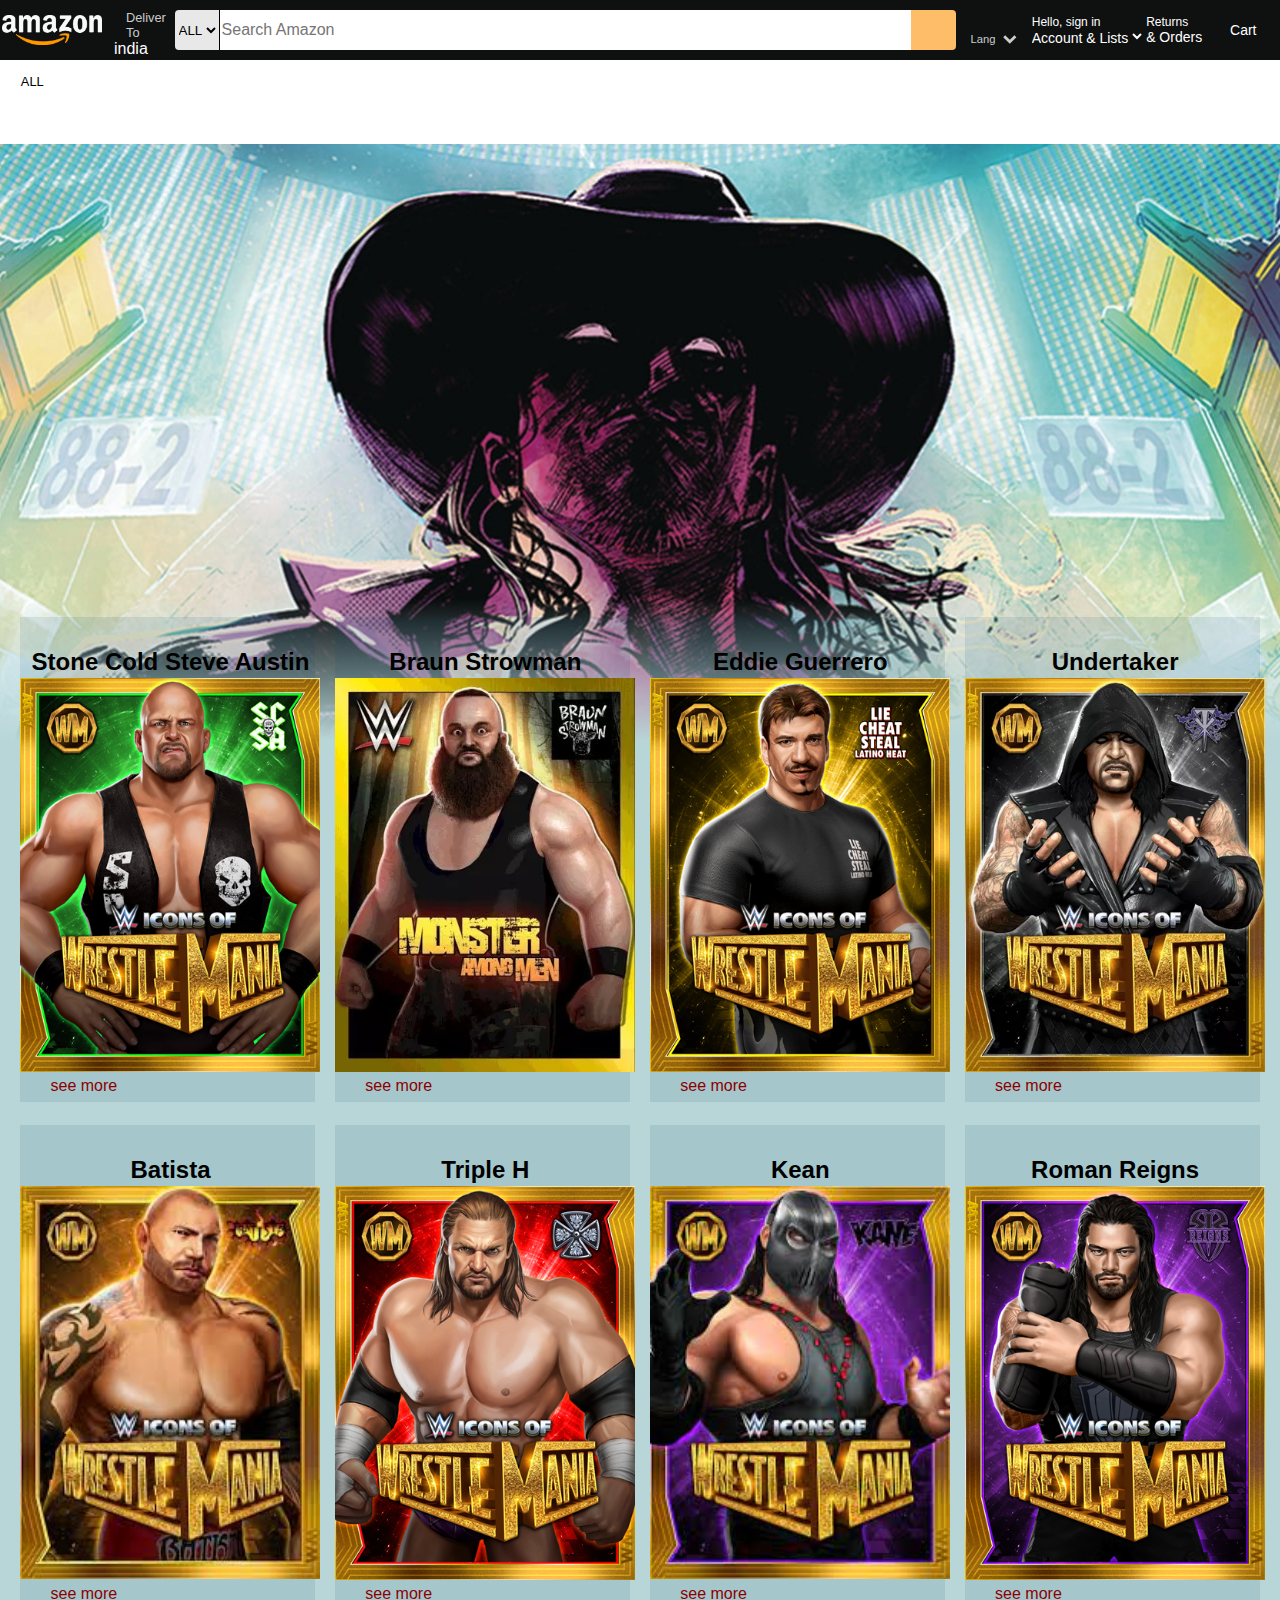
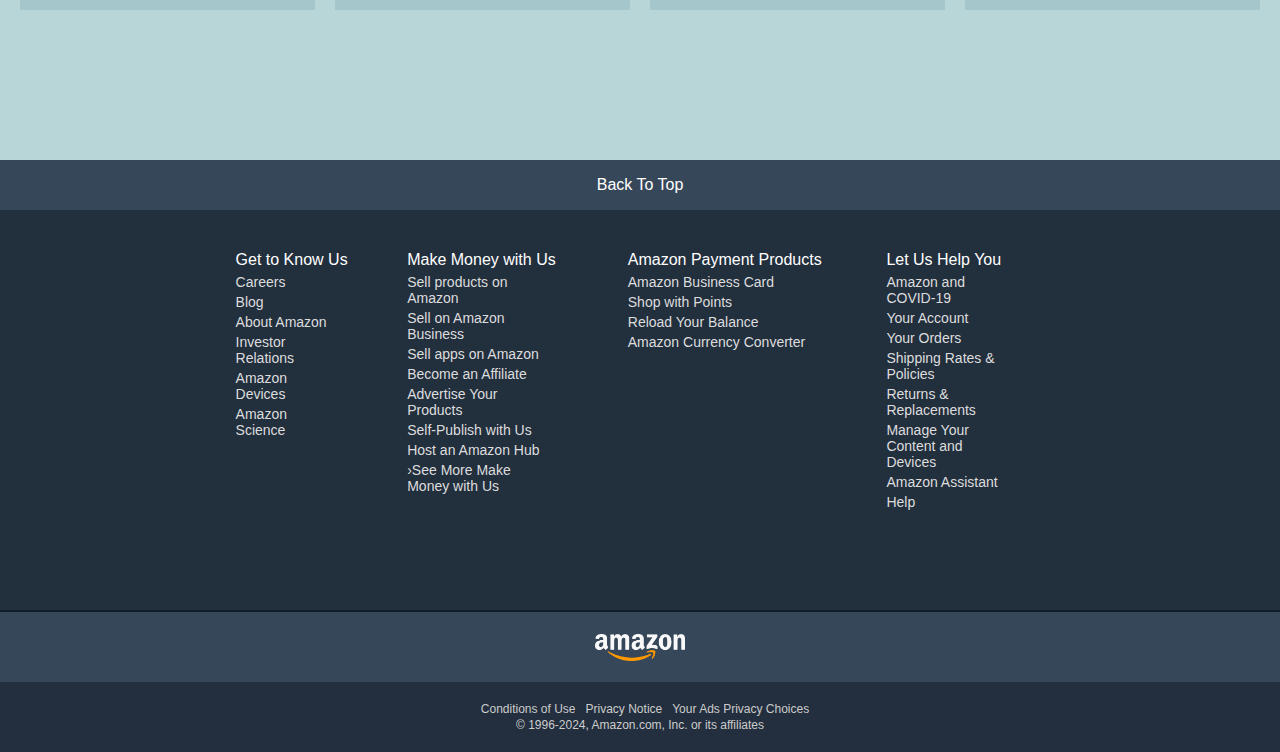
<file: index.html>
<!DOCTYPE html>
<html lang="en">
<head>
    <meta charset="UTF-8">
    <meta name="viewport" content="width=device-width, initial-scale=1.0">
    <link rel="stylesheet" href="Amazon_Clone/amazon.css">
    <link rel="stylesheet" href="https://cdnjs.cloudflare.com/ajax/libs/font-awesome/6.5.1/css/all.min.css" integrity="sha512-DTOQO9RWCH3ppGqcWaEA1BIZOC6xxalwEsw9c2QQeAIftl+Vegovlnee1c9QX4TctnWMn13TZye+giMm8e2LwA==" crossorigin="anonymous" referrerpolicy="no-referrer" />
    <title>amazon.com</title>
</head>
<body>
    <header>
        <div class="navbar">
         <div class="nav-logo border">
            <div class="logo"></div>
         </div>

         <div class="nav-add border">
            <p class="add1">Deliver To</p>
            <div class="add-icon">
                <i class="fa-solid fa-location-dot icon loca"></i>
                <p class="add2">india</p>
            </div>
         </div>

         <div class="nav-searchbox">
            <select class="s1">
                <option>ALL</option>
            </select>
            <input placeholder="Search Amazon" class="s2">
            <button class="search-icon"><div class="search-icon"><i class="fa-solid fa-magnifying-glass"></i></div></button>
         </div>

         <div class="nav-lang border">
            <p class="l1"><i class="fa-solid fa-language"></i></p>          
             <select class="l2"><option>Lang</option></select>
         </div>

         <div class="nav-sing border">
            <p class="a1">Hello, sign in</p>
            <select class="a2">
                <option>Account & Lists</option>
            </select>
         </div>

         <div class="nav-Return border">
            <a href="#" class="r1">
                <p class="r2">Returns</p>
                <p class="r3">& Orders</p>
            </a>
         </div>

         <div class="nav-cart border">
            <i class="fa-solid fa-cart-plus"></i>
            <a href="#" target="_blank" class="r3">Cart</a>
         </div>
        </div>

        <div class="nav-panal ">
            <div class="manu border">
                <i class="fa-solid fa-bars"></i>
                <p>ALL</p>
            </div>
             
            <div class="manu-add">
                <a href="#" class="a00 border">Today's Deals</a>
                <a href="#" class="a11 border">Registry</a>
                <a href="#" class="a22 border">Customer Service</a>
                <a href="#" class="a33 border">Gift Cards</a>
                <a href="#" class="a44 border">Sell</a>
            </div>

        </div>
    </header>

    <div class="hero-sestion">
        <div class="hero-msg">
            <p></a></p>
        </div>
    </div>

    <div class="shoping-section">
        <div class="box">
            <div class="box-content">
                <h2>Stone Cold Steve Austin</h2>
                <div class="img-box" style="background-image: url(Amazon_Clone/box1.png);"></div>
                <p>see more</p>
            </div>
        </div>
        <div class="box">
            <div class="box-content">
                <h2>Braun Strowman</h2>
                <div class="img-box" style="background-image: url(Amazon_Clone/box9.webp);"></div>
                <p>see more</p>
            </div>
        </div>
        <div class="box">
            <div class="box-content">
                <h2>Eddie Guerrero</h2>
                <div class="img-box" style="background-image: url(Amazon_Clone/box7.png);"></div>
                <p>see more</p>
            </div>
        </div>
        <div class="box">
            <div class="box-content">
                <h2>Undertaker</h2>
                <div class="img-box" style="background-image: url(Amazon_Clone/box6.webp);"></div>
                <p>see more</p>
            </div>
        </div>
    </div>
    <div class="shoping-section">
        <div class="box">
            <div class="box-content">
                <h2>Batista</h2>
                <div class="img-box" style="background-image: url(Amazon_Clone/box2.jpeg);"></div>
                <p>see more</p>
            </div>
        </div>
        <div class="box">
            <div class="box-content">
                <h2>Triple H</h2>
                <div class="img-box" style="background-image: url(Amazon_Clone/box3.png);"></div>
                <p>see more</p>
            </div>
        </div>
        <div class="box">
            <div class="box-content">
                <h2>Kean</h2>
                <div class="img-box" style="background-image: url(Amazon_Clone/box4.jpeg);"></div>
                <p>see more</p>
            </div>
        </div>
        <div class="box">
            <div class="box-content">
                <h2>Roman Reigns</h2>
                <div class="img-box" style="background-image: url(Amazon_Clone/box5.png);"></div>
                <p>see more</p>
            </div>
        </div>
    </div>
    <footer>
        <div class="foot-palne1">
            <p>Back To Top</p>
        </div>
        
        <div class="foot-palne2">
            <div class="foot-1 foot-0">
                <header>Get to Know Us</header>
                <ul class="foot">
                    <li>Careers</li>
                    <li>Blog</li>
                    <li>About Amazon</li>
                    <li>Investor Relations</li>
                    <li>Amazon Devices</li>
                    <li>Amazon Science</li>
                </ul>
            </div>
            
            <div class="foot-2 foot-0">
                <header>Make Money with Us</header>
                <ul class="foot">
                    <li>Sell products on Amazon</li>
                    <li>Sell on Amazon Business</li>
                    <li>Sell apps on Amazon</li>
                    <li>Become an Affiliate</li>
                    <li>Advertise Your Products</li>
                    <li>Self-Publish with Us</li>
                    <li>Host an Amazon Hub</li>
                    <li>›See More Make Money with Us</li>
                </ul>
            </div>
            
            <div class="foot-3 foot-0">
                <header>Amazon Payment Products</header>
                <ul class="foot">
                    <li>Amazon Business Card</li>
                    <li>Shop with Points</li>
                    <li>Reload Your Balance</li>
                    <li>Amazon Currency Converter</li>
                </ul>
            </div>            
     
            <div class="foot-4 foot-0">
                <header>Let Us Help You</header>
                <ul class="foot">
                    <li>Amazon and COVID-19</li>
                    <li>Your Account</li>
                    <li>Your Orders</li>
                    <li>Shipping Rates & Policies</li>
                    <li>Returns & Replacements</li>
                    <li>Manage Your Content and Devices</li>
                    <li>Amazon Assistant</li>
                    <li>Help</li>
                </ul>
            </div> 
        </div>
        <div class="foot-p3">
            <div class="logo-content">
                <div class="lodo45"></div>
            </div>
        </div>

        <div class="copyrights">
            <div class="foot-copyrights">
                <p>Conditions of Use</p>
                <p>Privacy Notice</p>
                <p>Your Ads Privacy Choices</p>
            </div>
            <p>© 1996-2024, Amazon.com, Inc. or its affiliates</p>
        </div>
    </footer>
</body>
</html>
</file>
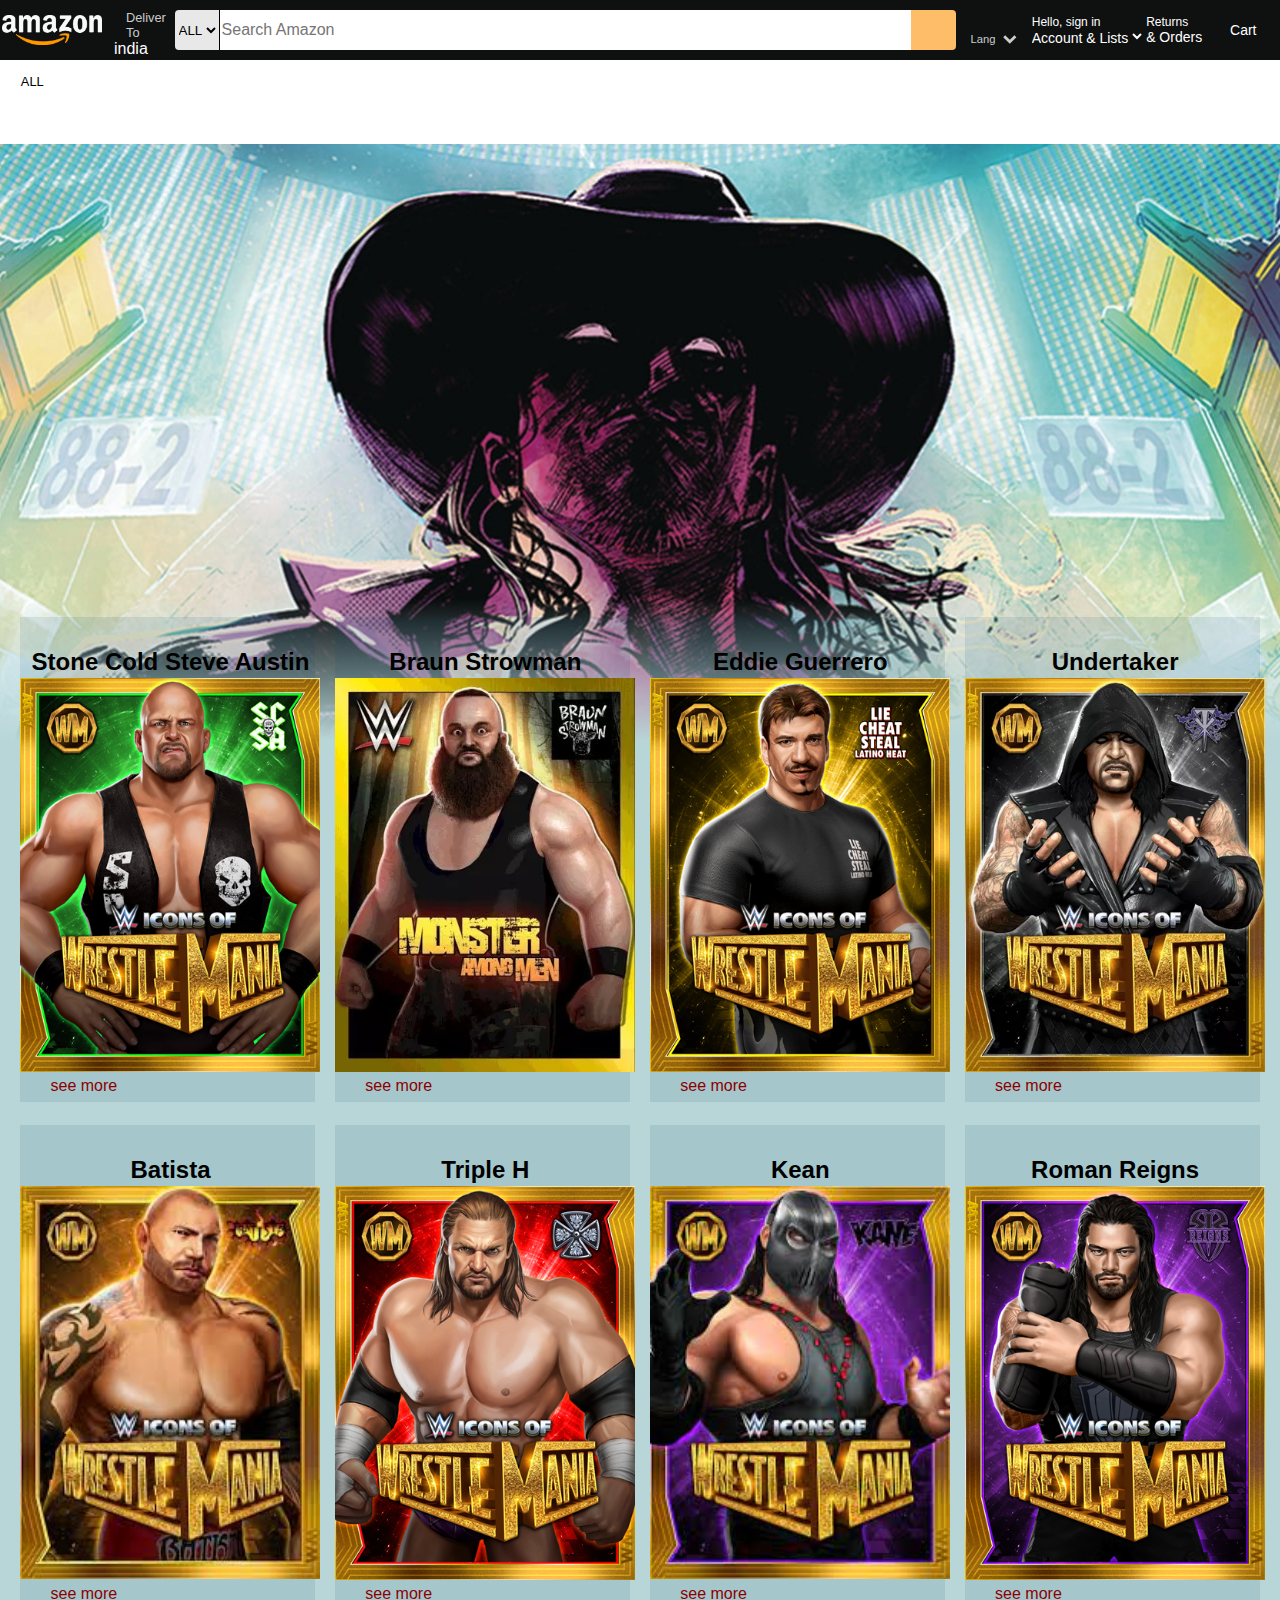
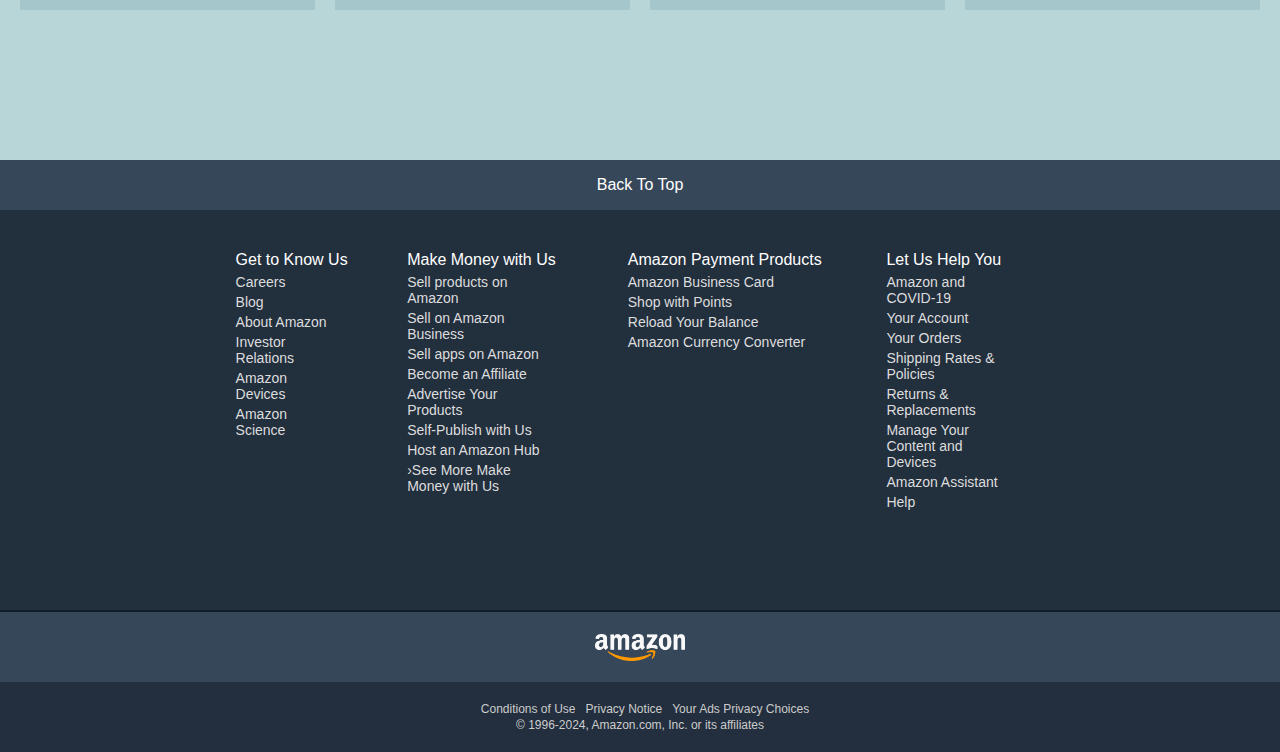
<file: Amazon_Clone/AMAZON.html>
<!DOCTYPE html>
<html lang="en">
<head>
    <meta charset="UTF-8">
    <meta name="viewport" content="width=device-width, initial-scale=1.0">
    <link rel="stylesheet" href="amazon.css">
    <link rel="stylesheet" href="https://cdnjs.cloudflare.com/ajax/libs/font-awesome/6.5.1/css/all.min.css" integrity="sha512-DTOQO9RWCH3ppGqcWaEA1BIZOC6xxalwEsw9c2QQeAIftl+Vegovlnee1c9QX4TctnWMn13TZye+giMm8e2LwA==" crossorigin="anonymous" referrerpolicy="no-referrer" />
    <title>amazon.com</title>
</head>
<body>
    <header>
        <div class="navbar">
         <div class="nav-logo border">
            <div class="logo"></div>
         </div>

         <div class="nav-add border">
            <p class="add1">Deliver To</p>
            <div class="add-icon">
                <i class="fa-solid fa-location-dot icon loca"></i>
                <p class="add2">india</p>
            </div>
         </div>

         <div class="nav-searchbox">
            <select class="s1">
                <option>ALL</option>
            </select>
            <input placeholder="Search Amazon" class="s2">
            <button class="search-icon"><div class="search-icon"><i class="fa-solid fa-magnifying-glass"></i></div></button>
         </div>

         <div class="nav-lang border">
            <p class="l1"><i class="fa-solid fa-language"></i></p>          
             <select class="l2"><option>Lang</option></select>
         </div>

         <div class="nav-sing border">
            <p class="a1">Hello, sign in</p>
            <select class="a2">
                <option>Account & Lists</option>
            </select>
         </div>

         <div class="nav-Return border">
            <a href="#" class="r1">
                <p class="r2">Returns</p>
                <p class="r3">& Orders</p>
            </a>
         </div>

         <div class="nav-cart border">
            <i class="fa-solid fa-cart-plus"></i>
            <a href="#" target="_blank" class="r3">Cart</a>
         </div>
        </div>

        <div class="nav-panal ">
            <div class="manu border">
                <i class="fa-solid fa-bars"></i>
                <p>ALL</p>
            </div>
             
            <div class="manu-add">
                <a href="#" class="a00 border">Today's Deals</a>
                <a href="#" class="a11 border">Registry</a>
                <a href="#" class="a22 border">Customer Service</a>
                <a href="#" class="a33 border">Gift Cards</a>
                <a href="#" class="a44 border">Sell</a>
            </div>

        </div>
    </header>

    <div class="hero-sestion">
        <div class="hero-msg">
            <p></a></p>
        </div>
    </div>

    <div class="shoping-section">
        <div class="box">
            <div class="box-content">
                <h2>Stone Cold Steve Austin</h2>
                <div class="img-box" style="background-image: url(box1.png);"></div>
                <p>see more</p>
            </div>
        </div>
        <div class="box">
            <div class="box-content">
                <h2>Braun Strowman</h2>
                <div class="img-box" style="background-image: url(box9.webp);"></div>
                <p>see more</p>
            </div>
        </div>
        <div class="box">
            <div class="box-content">
                <h2>Eddie Guerrero</h2>
                <div class="img-box" style="background-image: url(box7.png);"></div>
                <p>see more</p>
            </div>
        </div>
        <div class="box">
            <div class="box-content">
                <h2>Undertaker</h2>
                <div class="img-box" style="background-image: url(box6.webp);"></div>
                <p>see more</p>
            </div>
        </div>
    </div>
    <div class="shoping-section">
        <div class="box">
            <div class="box-content">
                <h2>Batista</h2>
                <div class="img-box" style="background-image: url(box2.jpeg);"></div>
                <p>see more</p>
            </div>
        </div>
        <div class="box">
            <div class="box-content">
                <h2>Triple H</h2>
                <div class="img-box" style="background-image: url(box3.png);"></div>
                <p>see more</p>
            </div>
        </div>
        <div class="box">
            <div class="box-content">
                <h2>Kean</h2>
                <div class="img-box" style="background-image: url(box4.jpeg);"></div>
                <p>see more</p>
            </div>
        </div>
        <div class="box">
            <div class="box-content">
                <h2>Roman Reigns</h2>
                <div class="img-box" style="background-image: url(box5.png);"></div>
                <p>see more</p>
            </div>
        </div>
    </div>
    <footer>
        <div class="foot-palne1">
            <p>Back To Top</p>
        </div>
        
        <div class="foot-palne2">
            <div class="foot-1 foot-0">
                <header>Get to Know Us</header>
                <ul class="foot">
                    <li>Careers</li>
                    <li>Blog</li>
                    <li>About Amazon</li>
                    <li>Investor Relations</li>
                    <li>Amazon Devices</li>
                    <li>Amazon Science</li>
                </ul>
            </div>
            
            <div class="foot-2 foot-0">
                <header>Make Money with Us</header>
                <ul class="foot">
                    <li>Sell products on Amazon</li>
                    <li>Sell on Amazon Business</li>
                    <li>Sell apps on Amazon</li>
                    <li>Become an Affiliate</li>
                    <li>Advertise Your Products</li>
                    <li>Self-Publish with Us</li>
                    <li>Host an Amazon Hub</li>
                    <li>›See More Make Money with Us</li>
                </ul>
            </div>
            
            <div class="foot-3 foot-0">
                <header>Amazon Payment Products</header>
                <ul class="foot">
                    <li>Amazon Business Card</li>
                    <li>Shop with Points</li>
                    <li>Reload Your Balance</li>
                    <li>Amazon Currency Converter</li>
                </ul>
            </div>            
     
            <div class="foot-4 foot-0">
                <header>Let Us Help You</header>
                <ul class="foot">
                    <li>Amazon and COVID-19</li>
                    <li>Your Account</li>
                    <li>Your Orders</li>
                    <li>Shipping Rates & Policies</li>
                    <li>Returns & Replacements</li>
                    <li>Manage Your Content and Devices</li>
                    <li>Amazon Assistant</li>
                    <li>Help</li>
                </ul>
            </div> 
        </div>
        <div class="foot-p3">
            <div class="logo-content">
                <div class="lodo45"></div>
            </div>
        </div>

        <div class="copyrights">
            <div class="foot-copyrights">
                <p>Conditions of Use</p>
                <p>Privacy Notice</p>
                <p>Your Ads Privacy Choices</p>
            </div>
            <p>© 1996-2024, Amazon.com, Inc. or its affiliates</p>
        </div>
    </footer>
</body>
</html>
</file>
<file: Amazon_Clone/amazon.css>
* {
    margin: 0%;

    font-family: Arial, Helvetica, sans-serif;
    border: border-box;
}
/* nabar contenar */
.navbar {
    height: 60px;
    background-color: #0f1111;
    color: white;
    display: flex;
    justify-content: center;
    align-items:center;
    justify-content: space-evenly;

}
/* box 1 */
.logo {
    background-image: url(logo.webp);
    height: 30px;
    width: 200px;
    background-size: cover;
    /* scale: 0.1; */
    align-self: center;
}
.nav-logo {
    height: 50px;
    width: 100px;
    /* background-color: aqua; */
    display: flex;
}
.border {
    border: 2px solid transparent;
    border-radius: 2px;
}
.border:hover {
    border: 2px solid white;
}

/* box 2 */
.nav-add {
    height: 50px;
}

.add1 {
    color: #cccccc;
    font-size: 0.80rem;
    margin-left: 20px;
    position: relative;
    top: 5px;
}
.add2 {
    font-size: 1rem;
    margin-left: 4px;
    font-family: 'Franklin Gothic Medium', 'Arial Narrow', Arial, sans-serif;
    position: relative;
    top: 5px;
}
.add-icon {
    display: flex;
    margin-left: 4px;
}
.loca {
    position: relative;
    top: 6px;
}
 /* box 3 */

.nav-searchbox {
    display: flex;
    justify-content: space-evenly;
    
    height: 40px;
    width: 900px;
    border-radius: 4px;
}

.nav-searchbox:active {
    border: #febd68 4px solid;
    border-radius: 8px;
    border: border-box;
}
.s1 {
    background-color: #f3f3f3f3;
    border-top-left-radius: 4px;
    border-bottom-left-radius: 4px;
    width: 50px;
    border: none;
    border-right: 0.5px solid black;
}
.s2 {
    border-radius: 0%;
    border: none;
    width: 100%;
    font-size: 1rem;
    list-style-type: none;
}
.search-icon {
    width: 45px;
    height: 40px;
    display: flex;
    justify-content: center;
    align-items: center;
    font-size: 1.4rem;
    background-color: #febd68;
    border-top-right-radius: 4px;
    border-bottom-right-radius: 4px;
    color: #0f1111;
    border: none;
}
/* box 4 */
.nav-lang {
    display: block;
    justify-content: center;
    align-items: center;
    height: 50px;
    width: 70px;
    
}
.l1 {
    width: 21px;
    height: 16px;
    color: #dadddf;
    position: relative;
    top: 5px;
    left: 20px;
    font-size: larger;
}
.l2 {
    height: 16px;
    width: 40px;
    font-family: 'Franklin Gothic Medium', 'Arial Narrow', Arial, sans-serif;
    font-size: 0.5rem;
    border: 2px;
    background-color:#0f1111;
    color: #cccccc;
    position: relative;
    top: 10px;
    display: flex;
    left: 15px;
    scale: 1.4;
   }

/* box 5 */

.nav-sing {
    height: 50px;
    width: 130px;
    
}

.a1 {
    height: 14px;
    width: 100%;
    font-size: 12px;
    font-family: Arial, Helvetica, sans-serif;
    position: relative;
    top: 10px;
    left: 5px;
    color: #ffffff;
    margin-left: 4px;
}
.a2 {
    height: 15px;
    border: none;
    color: #ffffff;
    font-size: 14px;
    font-family: 'Franklin Gothic Medium', 'Arial Narrow', Arial, sans-serif;
    background-color: #0f1111;
    position: relative;
    top: 10px;
    left: 5px;
}
/* Box 6 */
.nav-Return {
    height: 50px;
    width: 70px;
    display: flex;
    align-items: center;
    justify-content: center;
}

.r1 {
    text-decoration: none;
    color: #ffffff;
    align-items: end;   
}

.r2 {
    font-size: 12px;
    font-family: Arial, Helvetica, sans-serif;
    align-self:center;
}
.r3 {
    font-size: 14px;
    font-family: 'Franklin Gothic Medium', 'Arial Narrow', Arial, sans-serif;
    text-decoration: none;
    color:#ffffff;
    
}

/* box 7 */

.nav-cart {
    height: 50px;
    width: 80px;
    display: flex;
    align-items: center;
    justify-content: center;

}
.nav-cart i {
    font-size: 30px;
}

/* navbar panal */

.nav-panel {
    background-color: #232F3E;
    height: 45px;
    width: 100%;
    color: #ffffff;
    font-family: 'Franklin Gothic Medium', 'Arial Narrow', Arial, sans-serif;
    display: flex;
    position: fixed;  /* Make the navigation bar fixed */
    top: 0;           /* Stick to the top */
    left: 0;          /* Stick to the left */
    z-index: 1000;    /* Ensure it appears above other content */
}

/* box 1 */
.manu {
    width: 60px;
    height: 40px;
    display: flex;
    justify-content: center;
    align-items: center;
}
.manu p {
    scale: 0.8;
    font-family: 'Franklin Gothic Medium', 'Arial Narrow', Arial, sans-serif;
}
/* box 2 */
.manu-add {
    height: 40px;
    width: 100%;
    margin-right: 50px;
    display: flex;
}


.a00 {
    width: 110px;
    height: 40px;
    display: flex;
    justify-content: center;
    align-items: center;
    text-decoration: none;
    font-size: 14px;
    color: #ffffff;
}
.a11 {
    width: 75px;
    height: 40px;
    display: flex;
    justify-content: center;
    align-items: center;
    text-decoration: none;
    font-size: 14px;
    color: #ffffff;
}
.a22 {
    width: 135px;
    height: 40px;
    display: flex;
    justify-content: center;
    align-items: center;
    text-decoration: none;
    font-size: 14px;
    color: #ffffff;
}
.a33 {
    width: 85px;
    height: 40px;
    display: flex;
    justify-content: center;
    align-items: center;
    text-decoration: none;
    font-size: 14px;
    color: #ffffff;
}
.a44 {
    width: 50px;
    height: 40px;
    display: flex;
    justify-content: center;
    align-items: center;
    text-decoration: none;
    font-size: 14px;
    color: #ffffff;
}

.manu-add a:hover {
    transform: translateY(1px);
}

/* hero sestion */

.hero-sestion {
     background-image: url(under1.jpg);
     height: 600px;
     background-size: cover;
     background-position: center;
     position: relative;
     display: flex;
     justify-content: center;
     align-items: end;
    

}
.hero-sestion > .hero-msg {
    /* height: 35px;
    width: 75%; */
    top: 7rem;
    font-size: larger;
    /* background-color: rgba(255, 255, 255, 0.70); */
    display: flex;
    justify-content: center;
    align-items: center;
    position: absolute; left: 5; right: 5; height: 490px; width: 100%;
    /* bottom: 50px; */
    background-image: linear-gradient(to top, 
    rgb(184, 214, 215) 1%, 
    rgba(0, 0, 0, 0) 30%);
    
    
}
.hero-msg a {
    text-decoration: none;
}

/* shoping-section */

.shoping-section {
    display: flex;
    justify-content: space-evenly;
    background-color: rgb(184, 214, 215);
    
}

.box {
    position: relative;
    margin-top: 23px;
    bottom: 150px;
    height: 450px;
    width: 23%;
    /* border: #0f1111 solid 2px; */
    padding: 20px 0px 15px;
    display: flex;
    justify-content: space-evenly;
    align-items: center;
    background-color: rgba(0, 64, 109, 0.1);
    transition: all;
    transition-duration: 1s;
    
}
.box:hover {
    background-color: rgba(230, 71, 71, 0.69);
}
.img-box {
    height: 400px;
    width: 300px;
    display: flex;
    background-size: contain;
    background-position: center;
    background-repeat: no-repeat;
    /* margin-top: 1rem; */
    /* margin-bottom: 1rem; */
}
.box-content > h2, p{
   position: relative;

    /* margin-left: 0px;
    margin-left: 38px;
    */
}

.box-content > p {
    position: absolute;
    bottom: 0px;
    left: 30px;
    height: 25px;
    width: 100%;
    color: darkred;
}
.box-content > h2 {
    display: flex;
    justify-content: center;
    align-items: center;
    height: 25px;
    width: 100%;
}

/* footer-palane */

.foot-palne1 {
    background-color: #37475a;
    color: #ffffff;
    height: 50px;
    display: flex;
    justify-content: center;
    align-items: center;
}
.foot-palne1:hover {
    background-color: rgba(55, 71, 90, 0.9);
}

.foot-palne2 {
    height: 400px;
    background-color: #222f3d;
    display: flex;
    justify-content: space-evenly;
    align-items: center;
    padding-left: 200px;
    padding-right: 200px;

}
.foot-1 {
    height: 318px;
    width: 136px;

}
.foot-2 {
    height: 318px;
    width: 185px;
}
.foot-3 {
    height: 318px;
    width: 223px;
}
.foot-4 {
    height: 318px;
    width: 158px;
}
.foot-0{
    display: block;
    justify-content: flex-start;
    align-items: center;
    color: #ffffff;
}
.foot-0 > header {
    font-size: 16px;
    margin-bottom: 5px;
}
.foot {
margin-top: 4px;
 display: block;
 list-style-type: none;
 display: block;
 justify-items: normal;
 align-content: space-evenly;
 color: #DDDDDD; 
 cursor: pointer;
}
.foot > li {
    position: relative;
    left: -40px;
    margin-bottom: 4px;
    font-size: 14px;
}
.foot > li:hover {
    text-decoration: underline;
}
.foot-p3 {
    background-color: #37475a;
    height: 70px;
    display: flex;
    justify-content: center;
    align-items: center;
    border-top: 2px solid #121d2b;
}
.logo-content {
    background-color: #37475a;
    height: 60px;
    width: 1000px;
    display: flex;
    justify-content: center;
    align-items: center;
}
.lodo45 {
    background-image: url(logo.webp);
    height: 68px;
    width: 90px;
    background-size: contain;
    background-repeat: no-repeat;
    background-position: center;
    scale: 1;
}

.copyrights {
    height: 50px;
    background-color: #232F3E;
    color: #cccccc;
    font-size: 12px;
    display: block;
    justify-content: center;
    align-items: center;
    padding-top: 20px;
}
.foot-copyrights {
    display: flex;
    justify-content: center;
    height: 16px;
}
.foot-copyrights > p:hover {
    text-decoration: underline;

}
.foot-copyrights > p {
    margin-left:10px ;
}
.copyrights > p {
    display: flex;
    justify-content: center;
    height: 16px;
    
}
</file>
